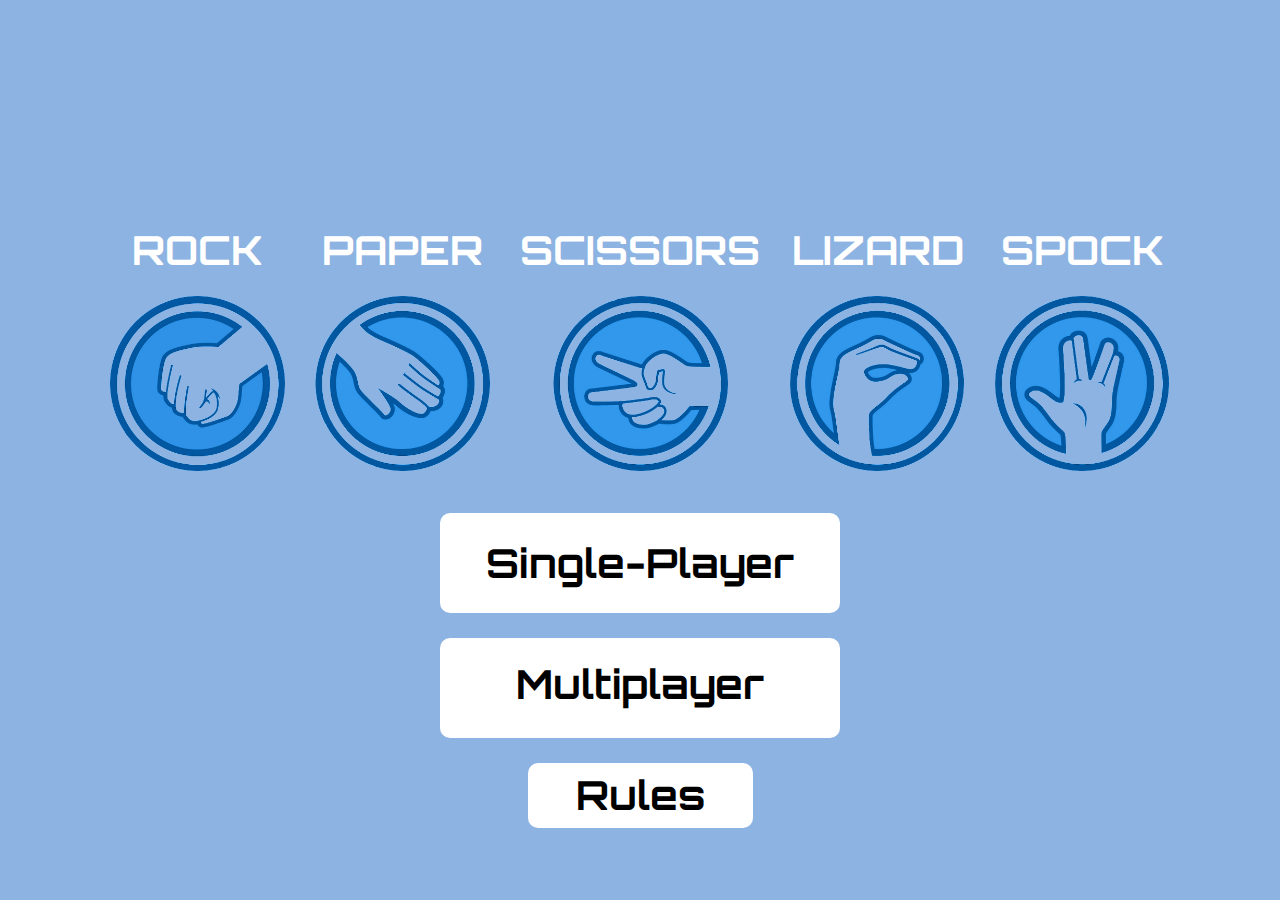
<file: index.html>
<!DOCTYPE html>
<html lang="en">
<head>
    <meta charset="UTF-8">
    <meta name="viewport" content="width=device-width, initial-scale=1.0">
    <title>RPSLS</title>
    <link rel="stylesheet" href="./Styles/styles.css">
    <link href="https://cdn.jsdelivr.net/npm/bootstrap@5.3.3/dist/css/bootstrap.min.css" rel="stylesheet" integrity="sha384-QWTKZyjpPEjISv5WaRU9OFeRpok6YctnYmDr5pNlyT2bRjXh0JMhjY6hW+ALEwIH" crossorigin="anonymous">

</head>
<body class="bg">

    <!-- Main Menu -->
<div id="home" class="homeGrid">
        <div class="rockPlacementHome alignment">
            <p class="font1">ROCK</p>
            <img class="iconSize" src="./assets/rock.png" alt="rock">
        </div>

        <div class="paperPlacementHome alignment">
            <p class="font1">PAPER</p>
            <img class="iconSize" src="./assets/paper.png" alt="paper">
        </div>
        <div class="scissorsPlacementHome alignment">
            <p class="font1">SCISSORS</p>
            <img class="iconSize" src="./assets/scissors.png" alt="scissors">
        </div>
        <div class="lizardPlacementHome alignment">
            <p class="font1">LIZARD</p>
            <img class="iconSize" src="./assets/lizard.png" alt="lizard">
        </div>
        <div class="spockPlacementHome alignment">
            <p class="font1">SPOCK</p>
            <img class="iconSize" src="./assets/spock.png" alt="spock">
        </div>

        <div class="sPPlacement">
            <button class="boxWhite" id="SinglePlayerBtn">
                <p class="font2 m-3">Single-Player</p>
            </button>
            <a class="boxWhite" id="MultiplayerBtn">
                <p class="font2 m-3">Multiplayer</p>
            </a>
            <button class="rulesBox font2"  type="button" class="btn btn-primary" data-bs-toggle="modal" data-bs-target="#exampleModal">Rules</button>
            </button>
            <div class="modal fade" id="exampleModal" tabindex="-1" aria-labelledby="exampleModalLabel" aria-hidden="true">
                <div class="modal-dialog">
                  <div class="modal-content">
                      <button type="button" class="btn-close" data-bs-dismiss="modal" aria-label="Close"></button>
                    <div class="modal-body p-0 bg-black">
                        <p class="modalText">Scissors cuts paper, paper covers rock, rock crushes lizard, lizard poisons Spock, Spock smashes scissors, scissors decapitates lizard, lizard eats paper, paper disproves Spock, Spock vaporizes rock, rock crushes scissors.</p>
                      <img src="./assets/Screenshot 2025-01-14 at 2.48.18 PM 1.png" alt="">
                    </div>
                  </div>
                </div>
              </div>
        </div>
</div>

<!-- Mode Selector -->
<div id="showMode" class="hide">
    <a class="homeBtn" id="homeBtn">
        <p class="font3">Home</p>
    </a>
  
      <div class="modeGrid">
        <div class="modePlacement boxWhite">
          <div class="boxBlue">
            <p class="font1 m-3">Select Mode</p>
          </div>
        </div>
  
        <div class="modePlacement2">
          <a  class="boxWhite" id="bestThree">
            <p class="font2 m-3">2/3</p>
          </a>
  
          <a  class="boxWhite" id="bestSeven">
            <p class="font2 m-3">Best 4/7</p>
          </a>
        </div>
        <div class="modePlacement3 boxWhite" id="suddenDeath">
          <a class="decor">
            <p class="font2 m-3">Sudden Death</p>
          </a>
        </div>
        <div class="modePlacement4 boxWhite" id="bestFive">
          <a class="decor">
            <p class="font2 m-3">3/5</p>
          </a>
        </div>
      </div>
</div>

<!-- Game -->
<div id="showCpuGame" class="hide">
    <a href="./index.html" class="homeBtn">
        <p class="font3">Home</p>
      </a>
  
      <div class="playGrid">
        <p class="play">PLAY</p>
        <div class="playerPlacement">
          <p id="playerName" class="font1">Player</p>
          <img
          id="playerIcon"
            class="playerSize"
            src="./assets/Player Icon.png"
            alt="Starfleet command"
          />
        </div>
        <div class="pointsPlacement mt-3">
          <div class="pointsBox">
            <p id="player1Score" class="font2 mt-3">0</p>
          </div>
        </div>
  
        <div class="pointsPlacement2 mt-3">
          <div class="pointsBox">
            <p id="player2Score" class="font2 mt-3">0</p>
          </div>
        </div>
        <div class="promptPlacement2">
          <div id="promptBox2" class="boxBlue">
            <p id="prompt2" class="font1 m-4 promptFont">Select a Hand</p>
          </div>
        </div>
  
        <div class="promptPlacement">
          <div id="promptBox1" class="boxBlue">
            <p id="prompt" class="font1 m-4 promptFont">Select a Hand</p>
          </div>
        </div>
  
        <!-- when game is over set active-->
        <div class="playAgainPlacement hide" id="playAgainPrompt">
          <a class="playAgain" id="playAgain">
              <p class="font3 mt-1">Play Again?</p>
            </a>
        </div>
  
        
  
        <div class="player2Placement">
          <p id="player2Name" class="font1">CPU</p>
          <img
          id="player2Icon"
            class="playerSize"
            src="./assets/Robot.png"
            alt="Starfleet command"
          />
        </div>
      </div>
  
      <div class="handsGrid">
        <div class="rockPlacement alignment">
          <p class="font1">ROCK</p>
          <button class="iconSize">
            <img
            id="rockImg"
              class="iconSize"
              src="./assets/rock.png"
              alt="rock"
            />
          </button>
        </div>
  
        <div class="paperPlacement alignment">
          <p class="font1">PAPER</p>
          <button class="iconSize">
            <img
              class="iconSize"
              id="paperImg"
              src="./assets/paper.png"
              alt="paper"
            />
          </button>
        </div>
  
        <div class="scissorsPlacement alignment">
          <p class="font1">SCISSORS</p>
          <button class="iconSize">
            <img
              class="iconSize"
              id="scissorsImg"
              src="./assets/scissors.png"
              alt="scissors"
            />
          </button>
        </div>
  
        <div class="lizardPlacement alignment">
          <p class="font1">LIZARD</p>
          <button class="iconSize">
            <img
              class="iconSize"
              id="lizardImg"
              src="./assets/lizard.png"
              alt="lizard"
            />
          </button>
        </div>
  
        <div class="spockPlacement alignment">
          <p class="font1">SPOCK</p>
          <button class="iconSize">
            <img
              class="iconSize"
              id="spockImg"
              src="./assets/spock.png"
              alt="spock"
            />
          </button>
        </div>
      </div>
  
</div>
<script src="./Scripts/app.js"></script>
<script src="https://cdn.jsdelivr.net/npm/bootstrap@5.3.3/dist/js/bootstrap.bundle.min.js" integrity="sha384-YvpcrYf0tY3lHB60NNkmXc5s9fDVZLESaAA55NDzOxhy9GkcIdslK1eN7N6jIeHz" crossorigin="anonymous"></script>
</body>
</html>
</file>
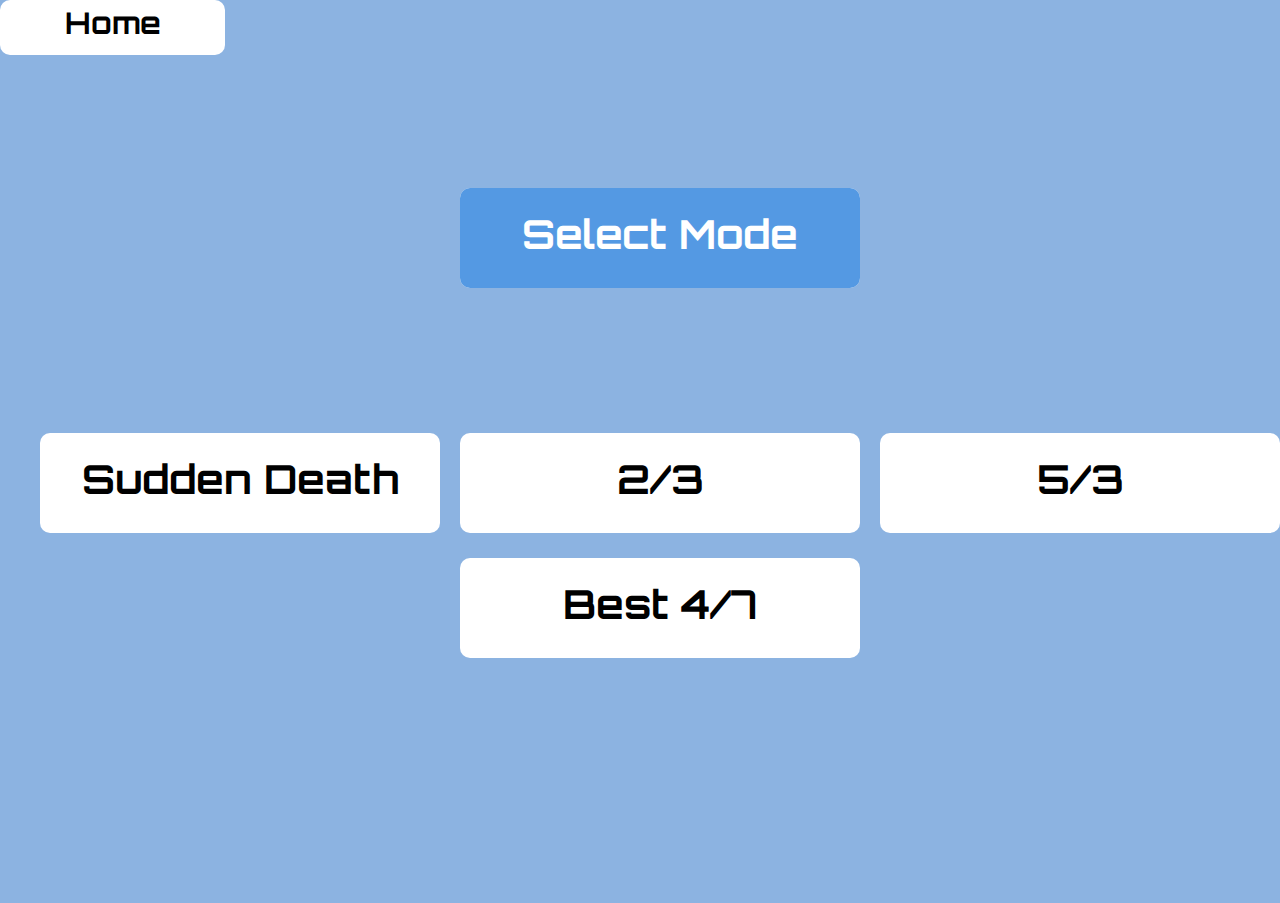
<file: MultiplyerMode.html>
<!DOCTYPE html>
<html lang="en">
  <head>
    <meta charset="utf-8" />
    <meta name="viewport" content="width=device-width, initial-scale=1" />
    <title>Mode Selector</title>
    <link
      href="https://cdn.jsdelivr.net/npm/bootstrap@5.3.3/dist/css/bootstrap.min.css"
      rel="stylesheet"
      integrity="sha384-QWTKZyjpPEjISv5WaRU9OFeRpok6YctnYmDr5pNlyT2bRjXh0JMhjY6hW+ALEwIH"
      crossorigin="anonymous"
    />
    <link rel="stylesheet" href="./Styles/styles.css" />
  </head>
  <body>
    <a href="./index.html" class="homeBtn">
      <p class="font3">Home</p>
    </a>

    <div class="modeGrid">
      <div class="modePlacement boxWhite">
        <div class="boxBlue">
          <p class="font1 m-3">Select Mode</p>
        </div>
      </div>

      <div class="modePlacement2">
        <a href="" class="boxWhite">
          <p class="font2 m-3">2/3</p>
        </a>

        <a href="" class="boxWhite">
          <p class="font2 m-3">Best 4/7</p>
        </a>
      </div>
      <div class="modePlacement3 boxWhite">
        <a href="./Multiplayer.html" class="decor">
          <p class="font2 m-3">Sudden Death</p>
        </a>
      </div>
      <div class="modePlacement4 boxWhite">
        <a href="" class="decor">
          <p class="font2 m-3">5/3</p>
        </a>
      </div>
    </div>

    <script
      src="https://cdn.jsdelivr.net/npm/bootstrap@5.3.3/dist/js/bootstrap.bundle.min.js"
      integrity="sha384-YvpcrYf0tY3lHB60NNkmXc5s9fDVZLESaAA55NDzOxhy9GkcIdslK1eN7N6jIeHz"
      crossorigin="anonymous"
    ></script>
  </body>
</html>
</file>
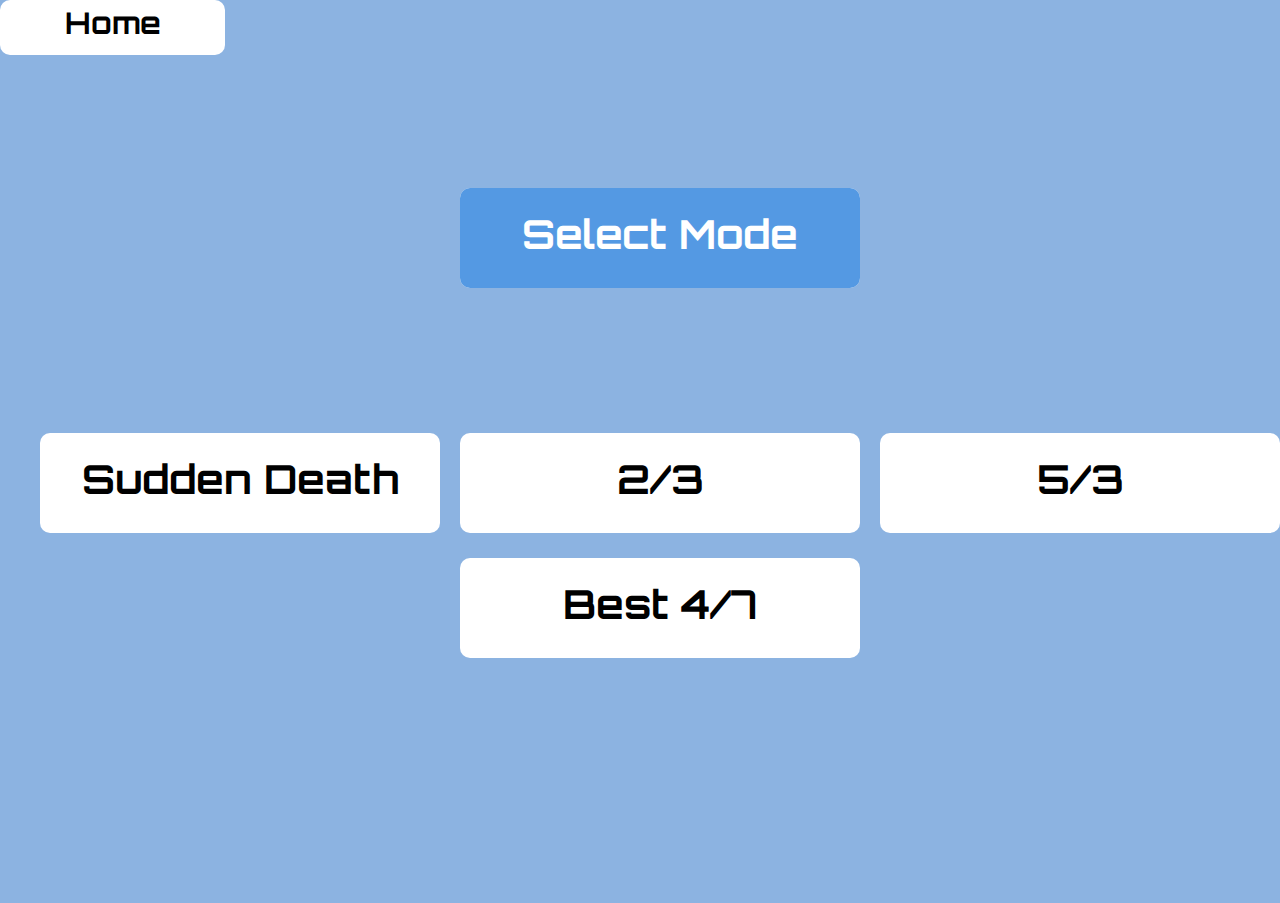
<file: SinglePlayerMode.html>
<!DOCTYPE html>
<html lang="en">
  <head>
    <meta charset="utf-8" />
    <meta name="viewport" content="width=device-width, initial-scale=1" />
    <title>Mode Selector</title>
    <link
      href="https://cdn.jsdelivr.net/npm/bootstrap@5.3.3/dist/css/bootstrap.min.css"
      rel="stylesheet"
      integrity="sha384-QWTKZyjpPEjISv5WaRU9OFeRpok6YctnYmDr5pNlyT2bRjXh0JMhjY6hW+ALEwIH"
      crossorigin="anonymous"
    />
    <link rel="stylesheet" href="./Styles/styles.css" />
  </head>
  <body>
    <a href="./index.html" class="homeBtn">
      <p class="font3">Home</p>
    </a>

    <div class="modeGrid">
      <div class="modePlacement boxWhite">
        <div class="boxBlue">
          <p class="font1 m-3">Select Mode</p>
        </div>
      </div>

      <div class="modePlacement2">
        <a href="" class="boxWhite">
          <p class="font2 m-3">2/3</p>
        </a>

        <a href="" class="boxWhite">
          <p class="font2 m-3">Best 4/7</p>
        </a>
      </div>
      <div class="modePlacement3 boxWhite">
        <a href="./SinglePlayer.html" class="decor">
          <p class="font2 m-3">Sudden Death</p>
        </a>
      </div>
      <div class="modePlacement4 boxWhite">
        <a href="" class="decor">
          <p class="font2 m-3">5/3</p>
        </a>
      </div>
    </div>

    <script
      src="https://cdn.jsdelivr.net/npm/bootstrap@5.3.3/dist/js/bootstrap.bundle.min.js"
      integrity="sha384-YvpcrYf0tY3lHB60NNkmXc5s9fDVZLESaAA55NDzOxhy9GkcIdslK1eN7N6jIeHz"
      crossorigin="anonymous"
    ></script>
  </body>
</html>
</file>
<file: Styles/styles.css>
body {
  background-color: #8cb3e1;
}
.bg{
    background-color: #8cb3e1;
}
@font-face {
  font-family: Orbitron;
  src: url(../assets/Orbitron-VariableFont_wght.ttf);
}
/* Index Section */
.homeGrid {
  display: grid;
  grid-template-columns: 1fr 1fr 1fr 1fr 1fr 1fr 1fr;
  grid-template-rows: .5fr 1fr 1fr ;
  row-gap: 20px;
  column-gap: 30px;
}
.font1 {
  font-family: Orbitron;
  font-size: 40px;
  font-weight: bold;
  color: white;
  text-align: center;
  margin-top: 20px;
}
.font2 {
    font-family: Orbitron;
    font-size: 40px;
    font-weight: bold;
    color: black;
    text-align: center;
    display: flex;
    justify-content: center;
    align-items: center;

  }
.rockPlacementHome {
  grid-column: 2;
  grid-row: 2;
}
.paperPlacementHome {
  grid-column: 3;
  grid-row: 2;
}
.scissorsPlacementHome {
  grid-column: 4;
  grid-row: 2;
}
.lizardPlacementHome {
  grid-column: 5;
  grid-row: 2;
}
.spockPlacementHome {
  grid-column: 6;
  grid-row: 2;
}

.iconSize {
  height: 175px;
  width: 175px;
}
.alignment {
  display: flex;
  flex-direction: column;
  justify-content: center;
  align-items: center;
}

.playerIcon {
  width: 300px;
  height: 300px;
}

.boxWhite{
    background-color: white;
  width: 400px;
  height: 100px;
  border-radius: 10px;
  text-decoration: none;
  display: block;
  border: none;
  cursor: pointer;
}

.boxBlue{
    background-color: #5499E3;
  width: 400px;
  height: 100px;
  border-radius: 10px;
  text-decoration: none;
  display: block;
}

.rulesBox {
    background-color: white;
  width: 225px;
  height: 65px;
  border-radius: 10px;
  border: none;
}
.rulesMargin{
    margin-top: 5px;
}
.sPPlacement{
    grid-column: 3/6;
    grid-row: 3;
    display: flex;
    justify-content: center;
    flex-direction: column;
    gap: 25px;
    align-items: center;
}



/* Index Section End */

/* Mode Section */
.modeGrid {
    display: grid;
    grid-template-columns: 1fr 1fr 1fr 1fr 1fr 1fr 1fr;
    grid-template-rows: .5fr 1fr 1fr 1fr ;
    row-gap: 20px;
    column-gap: 20px;
  }
.modePlacement{
    grid-column: 4;
    grid-row: 2;
    display: flex;
    justify-content: center;
    flex-direction: column;
    gap: 25px;
    align-items: center;
}
.modePlacement2{
    grid-column: 4;
    grid-row: 3;
    display: flex;
    justify-content: center;
    flex-direction: column;
    gap: 25px;
    align-items: center;
}
.modePlacement3{
    grid-column: 3;
    grid-row: 3;
   
}

.modePlacement4{
    grid-column: 5;
    grid-row: 3;
   
}

.homeBtn{
    background-color: white;
    width: 225px;
    height: 55px;
    font-size: 30px;
    font-family: Orbitron;
    border-radius: 10px;
    display: flex;
    text-decoration: none;
    display: block;
    cursor: pointer;
}
.font3{
    font-size: 30px;
    font-family: Orbitron;
    color: black;
    font-weight: bold;
    text-align: center;
    display: flex;
    justify-content: center;
    align-items: center;
}

.decor{
  text-decoration: none;
    display: block;
}
/* Mode Section End*/

/* Single Player Mode */
.playGrid {
  display: grid;
  grid-template-columns: 1fr 1fr 1fr 1fr 1fr 1fr 1fr;
  grid-template-rows: .1fr 1fr .2fr;
  row-gap: 20px;
}
.handsGrid{
  display: grid;
  grid-template-columns: 1.5r 1fr 1fr 1fr 1.5fr;
  grid-template-rows: 1fr ;
  margin-top: 20px;
  column-gap: 30px;
}

.rockPlacement {
  grid-column: 1;
}
.paperPlacement{
  grid-column: 2;
}
.scissorsPlacement {
  grid-column: 3;
}
.lizardPlacement {
  grid-column: 4;
}
.spockPlacement {
  grid-column: 5;
}

.play{
  font-family: Orbitron;
  font-size: 60px;
  color: white;
  grid-column: 4;
  text-align: center;
}

.playerPlacement{
  grid-column: 3;
  grid-row: 2;
}

.playerSize{
  width: 300px;
  height: 300px;
}

.player2Placement{
  grid-column: 5;
  grid-row: 2;
}

.promptPlacement2{
  grid-column: 4;
  grid-row: 2;
  display: flex;
  align-items: center;
  margin-left: 10px;
  margin-bottom: 80px;
}
.promptPlacement{
    grid-column: 4;
    grid-row: 2;
    display: flex;
    align-items: center;
    margin-top: 160px;
    margin-left: 10px;
}
.playAgainPlacement{
  grid-column: 4;
  grid-row: 2;
  display: flex;
  align-items: center;
  justify-content: center;
  margin-top: 400px;
}

.playAgain{
  background-color: white;
  width: 225px;
  height: 55px;
  font-size: 30px;
  font-family: Orbitron;
  border-radius: 10px;
  display: flex;
  text-decoration: none;
  display: block;
  cursor: pointer;
}

.pointsPlacement{
  grid-column: 3;
  grid-row: 3;
  display: flex;
  justify-content: center;
}
.pointsPlacement2{
  grid-column: 5;
  grid-row: 3;
  display: flex;
  justify-content: center;
}
.pointsBox{
  background-color: white;
  width: 65px;
  height: 95px;
  border-radius: 10px;
  
}
/* Single Player Mode End */

.handsGrid button {
  border: none;
  background: none;
  cursor: pointer;
  padding: 0;
}

.modalText{
  font-family: Orbitron;
  font-size: 20px;
  color: white;
  font-weight: bold;
  text-align: center;
}

.modalSize{
  width: 620px;
  height: 600px;
}

button .btn-clos{
    --bs-btn-close-color: #ffffff;
}

.hide{
  display: none;
}

.promptFont{
  font-size: 30px;
}

.draw{
  background-color: white;
}

.win{
  background-color: #81E354;
}

.lose{
  background-color: #FA6961;
}

.width{
  width: 390px;
  
}
</file>
